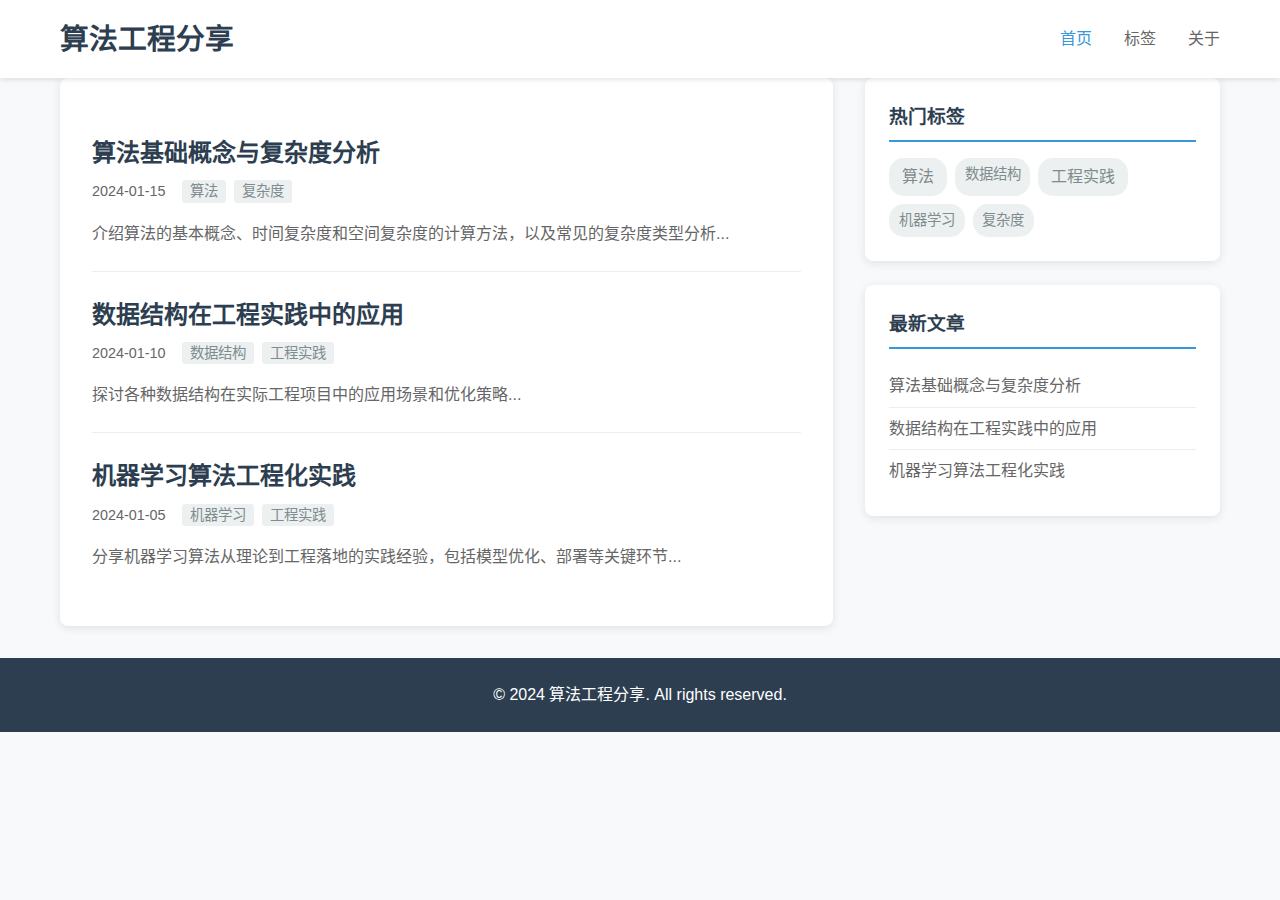
<file: index.html>
<!DOCTYPE html>
<html lang="zh-CN">
<head>
    <meta charset="UTF-8">
    <meta name="viewport" content="width=device-width, initial-scale=1.0">
    <title>算法工程分享 - 首页</title>
    <link rel="stylesheet" href="styles.css">
</head>
<body>
    <header>
        <div class="container">
            <h1>算法工程分享</h1>
            <nav>
                <ul>
                    <li><a href="index.html" class="active">首页</a></li>
                    <li><a href="tags.html">标签</a></li>
                    <li><a href="about.html">关于</a></li>
                </ul>
            </nav>
        </div>
    </header>

    <main class="container">
        <div class="content">
            <article class="post-preview">
                <h2><a href="posts/algorithm-basics.html">算法基础概念与复杂度分析</a></h2>
                <div class="post-meta">
                    <span class="date">2024-01-15</span>
                    <span class="tags">
                        <a href="tags.html#algorithm">算法</a>
                        <a href="tags.html#complexity">复杂度</a>
                    </span>
                </div>
                <p>介绍算法的基本概念、时间复杂度和空间复杂度的计算方法，以及常见的复杂度类型分析...</p>
            </article>

            <article class="post-preview">
                <h2><a href="posts/data-structures.html">数据结构在工程实践中的应用</a></h2>
                <div class="post-meta">
                    <span class="date">2024-01-10</span>
                    <span class="tags">
                        <a href="tags.html#data-structure">数据结构</a>
                        <a href="tags.html#engineering">工程实践</a>
                    </span>
                </div>
                <p>探讨各种数据结构在实际工程项目中的应用场景和优化策略...</p>
            </article>

            <article class="post-preview">
                <h2><a href="posts/machine-learning.html">机器学习算法工程化实践</a></h2>
                <div class="post-meta">
                    <span class="date">2024-01-05</span>
                    <span class="tags">
                        <a href="tags.html#machine-learning">机器学习</a>
                        <a href="tags.html#engineering">工程实践</a>
                    </span>
                </div>
                <p>分享机器学习算法从理论到工程落地的实践经验，包括模型优化、部署等关键环节...</p>
            </article>
        </div>

        <aside class="sidebar">
            <div class="widget">
                <h3>热门标签</h3>
                <div class="tag-cloud">
                    <a href="tags.html#algorithm" class="tag tag-large">算法</a>
                    <a href="tags.html#data-structure" class="tag">数据结构</a>
                    <a href="tags.html#engineering" class="tag tag-large">工程实践</a>
                    <a href="tags.html#machine-learning" class="tag">机器学习</a>
                    <a href="tags.html#complexity" class="tag">复杂度</a>
                </div>
            </div>

            <div class="widget">
                <h3>最新文章</h3>
                <ul class="recent-posts">
                    <li><a href="posts/algorithm-basics.html">算法基础概念与复杂度分析</a></li>
                    <li><a href="posts/data-structures.html">数据结构在工程实践中的应用</a></li>
                    <li><a href="posts/machine-learning.html">机器学习算法工程化实践</a></li>
                </ul>
            </div>
        </aside>
    </main>

    <footer>
        <div class="container">
            <p>&copy; 2024 算法工程分享. All rights reserved.</p>
        </div>
    </footer>
</body>
</html>
</file>
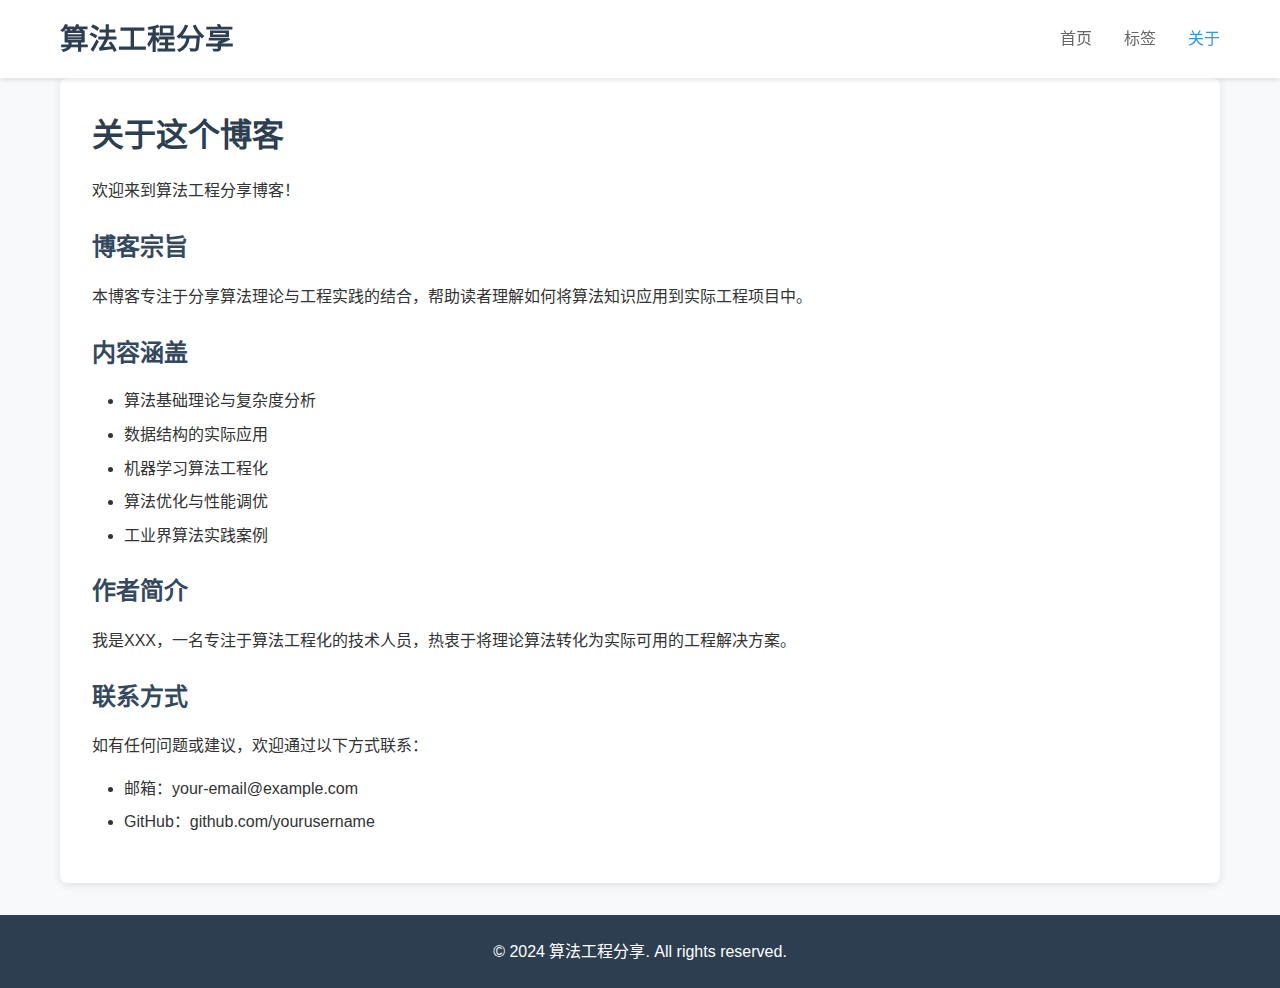
<file: about.html>
<!DOCTYPE html>
<html lang="zh-CN">
<head>
    <meta charset="UTF-8">
    <meta name="viewport" content="width=device-width, initial-scale=1.0">
    <title>关于 - 算法工程分享</title>
    <link rel="stylesheet" href="styles.css">
</head>
<body>
    <header>
        <div class="container">
            <h1>算法工程分享</h1>
            <nav>
                <ul>
                    <li><a href="index.html">首页</a></li>
                    <li><a href="tags.html">标签</a></li>
                    <li><a href="about.html" class="active">关于</a></li>
                </ul>
            </nav>
        </div>
    </header>

    <main class="container">
        <div class="content">
            <article class="post-content">
                <h1>关于这个博客</h1>
                <p>欢迎来到算法工程分享博客！</p>
                
                <h2>博客宗旨</h2>
                <p>本博客专注于分享算法理论与工程实践的结合，帮助读者理解如何将算法知识应用到实际工程项目中。</p>

                <h2>内容涵盖</h2>
                <ul>
                    <li>算法基础理论与复杂度分析</li>
                    <li>数据结构的实际应用</li>
                    <li>机器学习算法工程化</li>
                    <li>算法优化与性能调优</li>
                    <li>工业界算法实践案例</li>
                </ul>

                <h2>作者简介</h2>
                <p>我是XXX，一名专注于算法工程化的技术人员，热衷于将理论算法转化为实际可用的工程解决方案。</p>

                <h2>联系方式</h2>
                <p>如有任何问题或建议，欢迎通过以下方式联系：</p>
                <ul>
                    <li>邮箱：your-email@example.com</li>
                    <li>GitHub：github.com/yourusername</li>
                </ul>
            </article>
        </div>
    </main>

    <footer>
        <div class="container">
            <p>&copy; 2024 算法工程分享. All rights reserved.</p>
        </div>
    </footer>
</body>
</html>
</file>
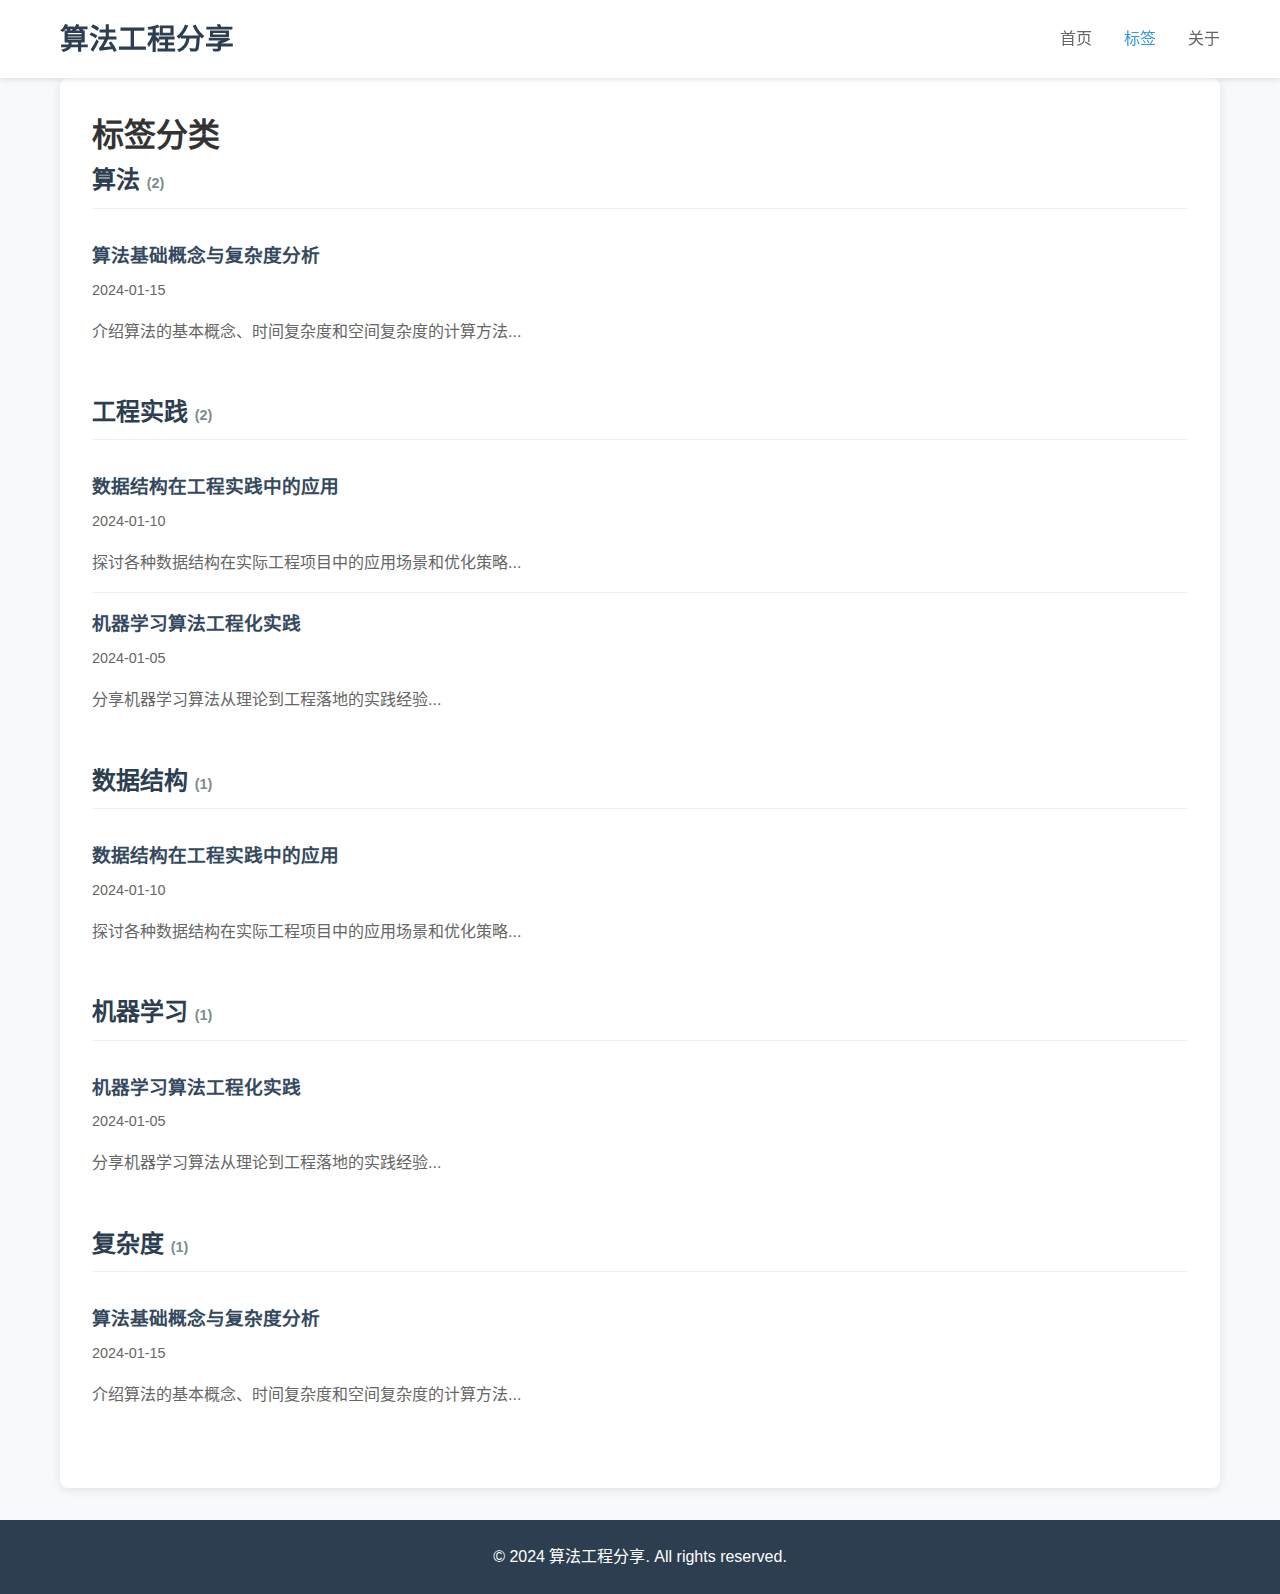
<file: tags.html>
<!DOCTYPE html>
<html lang="zh-CN">
<head>
    <meta charset="UTF-8">
    <meta name="viewport" content="width=device-width, initial-scale=1.0">
    <title>标签 - 算法工程分享</title>
    <link rel="stylesheet" href="styles.css">
</head>
<body>
    <header>
        <div class="container">
            <h1>算法工程分享</h1>
            <nav>
                <ul>
                    <li><a href="index.html">首页</a></li>
                    <li><a href="tags.html" class="active">标签</a></li>
                    <li><a href="about.html">关于</a></li>
                </ul>
            </nav>
        </div>
    </header>

    <main class="container">
        <div class="content">
            <h1>标签分类</h1>
            
            <section class="tag-section" id="algorithm">
                <h2>算法 <span class="tag-count">(2)</span></h2>
                <div class="posts-by-tag">
                    <article class="post-preview">
                        <h3><a href="posts/algorithm-basics.html">算法基础概念与复杂度分析</a></h3>
                        <div class="post-meta">
                            <span class="date">2024-01-15</span>
                        </div>
                        <p>介绍算法的基本概念、时间复杂度和空间复杂度的计算方法...</p>
                    </article>
                </div>
            </section>

            <section class="tag-section" id="engineering">
                <h2>工程实践 <span class="tag-count">(2)</span></h2>
                <div class="posts-by-tag">
                    <article class="post-preview">
                        <h3><a href="posts/data-structures.html">数据结构在工程实践中的应用</a></h3>
                        <div class="post-meta">
                            <span class="date">2024-01-10</span>
                        </div>
                        <p>探讨各种数据结构在实际工程项目中的应用场景和优化策略...</p>
                    </article>
                    <article class="post-preview">
                        <h3><a href="posts/machine-learning.html">机器学习算法工程化实践</a></h3>
                        <div class="post-meta">
                            <span class="date">2024-01-05</span>
                        </div>
                        <p>分享机器学习算法从理论到工程落地的实践经验...</p>
                    </article>
                </div>
            </section>

            <section class="tag-section" id="data-structure">
                <h2>数据结构 <span class="tag-count">(1)</span></h2>
                <div class="posts-by-tag">
                    <article class="post-preview">
                        <h3><a href="posts/data-structures.html">数据结构在工程实践中的应用</a></h3>
                        <div class="post-meta">
                            <span class="date">2024-01-10</span>
                        </div>
                        <p>探讨各种数据结构在实际工程项目中的应用场景和优化策略...</p>
                    </article>
                </div>
            </section>

            <section class="tag-section" id="machine-learning">
                <h2>机器学习 <span class="tag-count">(1)</span></h2>
                <div class="posts-by-tag">
                    <article class="post-preview">
                        <h3><a href="posts/machine-learning.html">机器学习算法工程化实践</a></h3>
                        <div class="post-meta">
                            <span class="date">2024-01-05</span>
                        </div>
                        <p>分享机器学习算法从理论到工程落地的实践经验...</p>
                    </article>
                </div>
            </section>

            <section class="tag-section" id="complexity">
                <h2>复杂度 <span class="tag-count">(1)</span></h2>
                <div class="posts-by-tag">
                    <article class="post-preview">
                        <h3><a href="posts/algorithm-basics.html">算法基础概念与复杂度分析</a></h3>
                        <div class="post-meta">
                            <span class="date">2024-01-15</span>
                        </div>
                        <p>介绍算法的基本概念、时间复杂度和空间复杂度的计算方法...</p>
                    </article>
                </div>
            </section>
        </div>
    </main>

    <footer>
        <div class="container">
            <p>&copy; 2024 算法工程分享. All rights reserved.</p>
        </div>
    </footer>
</body>
</html>
</file>
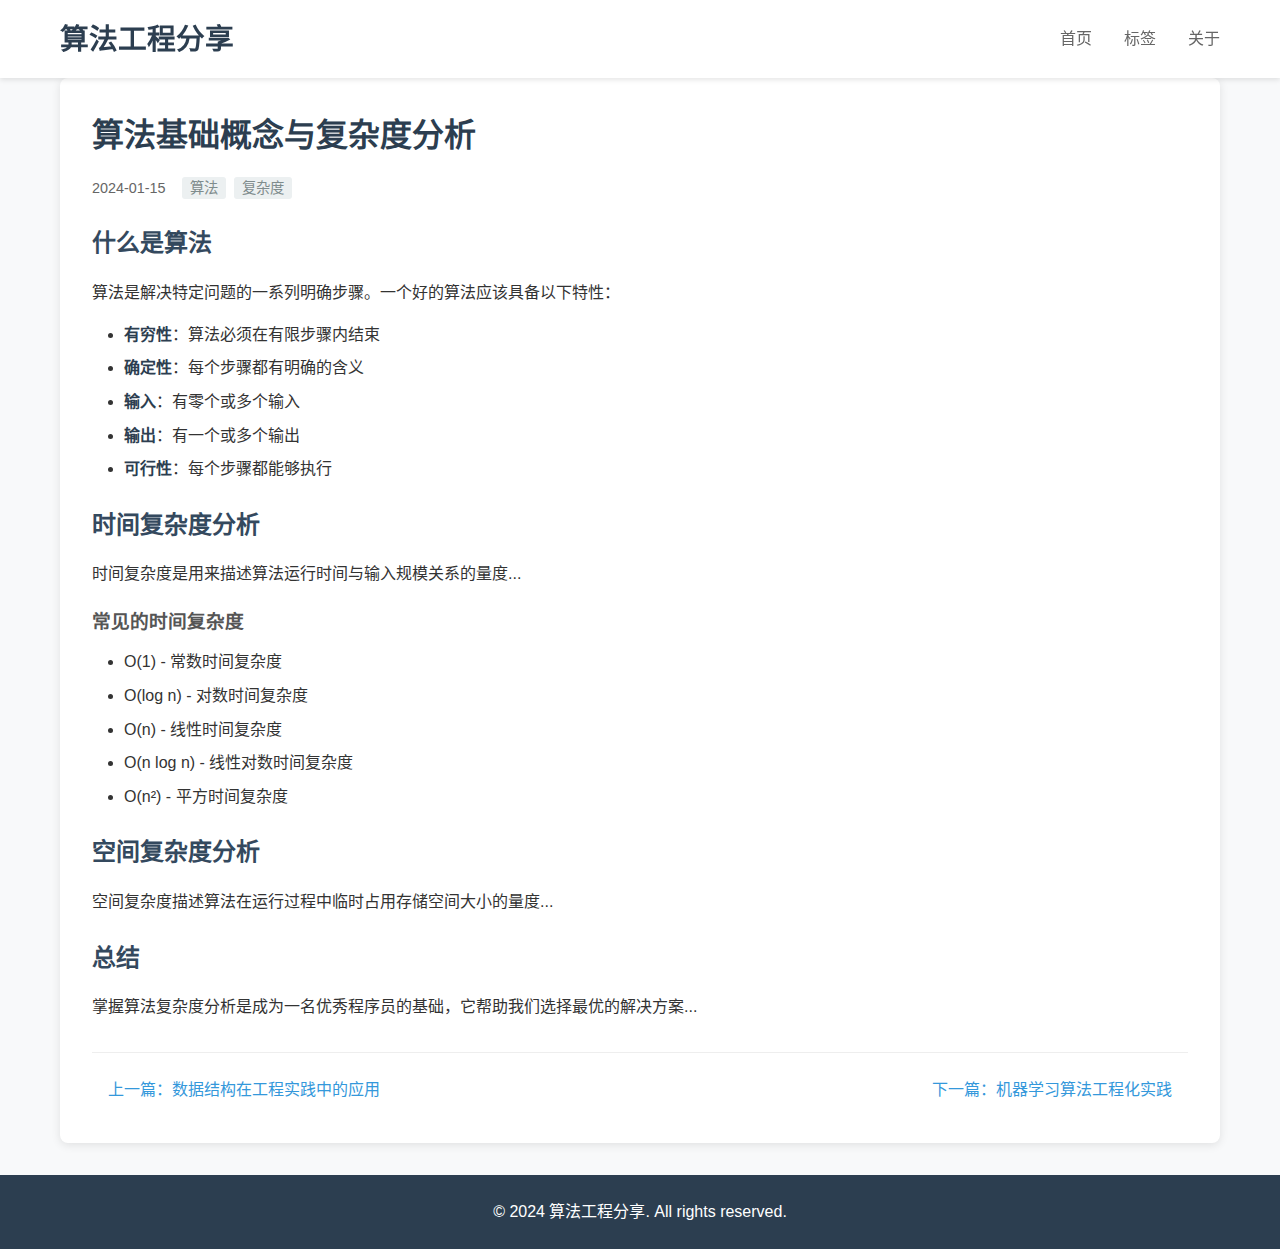
<file: posts/algorithm-basics.html>
<!DOCTYPE html>
<html lang="zh-CN">
<head>
    <meta charset="UTF-8">
    <meta name="viewport" content="width=device-width, initial-scale=1.0">
    <title>算法基础概念与复杂度分析 - 算法工程分享</title>
    <link rel="stylesheet" href="../styles.css">
</head>
<body>
    <header>
        <div class="container">
            <h1>算法工程分享</h1>
            <nav>
                <ul>
                    <li><a href="../index.html">首页</a></li>
                    <li><a href="../tags.html">标签</a></li>
                    <li><a href="../about.html">关于</a></li>
                </ul>
            </nav>
        </div>
    </header>

    <main class="container">
        <div class="content">
            <article class="post-content">
                <h1>算法基础概念与复杂度分析</h1>
                <div class="post-meta">
                    <span class="date">2024-01-15</span>
                    <span class="tags">
                        <a href="../tags.html#algorithm">算法</a>
                        <a href="../tags.html#complexity">复杂度</a>
                    </span>
                </div>

                <h2>什么是算法</h2>
                <p>算法是解决特定问题的一系列明确步骤。一个好的算法应该具备以下特性：</p>
                <ul>
                    <li><strong>有穷性</strong>：算法必须在有限步骤内结束</li>
                    <li><strong>确定性</strong>：每个步骤都有明确的含义</li>
                    <li><strong>输入</strong>：有零个或多个输入</li>
                    <li><strong>输出</strong>：有一个或多个输出</li>
                    <li><strong>可行性</strong>：每个步骤都能够执行</li>
                </ul>

                <h2>时间复杂度分析</h2>
                <p>时间复杂度是用来描述算法运行时间与输入规模关系的量度...</p>

                <h3>常见的时间复杂度</h3>
                <ul>
                    <li>O(1) - 常数时间复杂度</li>
                    <li>O(log n) - 对数时间复杂度</li>
                    <li>O(n) - 线性时间复杂度</li>
                    <li>O(n log n) - 线性对数时间复杂度</li>
                    <li>O(n²) - 平方时间复杂度</li>
                </ul>

                <h2>空间复杂度分析</h2>
                <p>空间复杂度描述算法在运行过程中临时占用存储空间大小的量度...</p>

                <h2>总结</h2>
                <p>掌握算法复杂度分析是成为一名优秀程序员的基础，它帮助我们选择最优的解决方案...</p>
            </article>

            <div class="post-navigation">
                <a href="data-structures.html" class="prev-post">上一篇：数据结构在工程实践中的应用</a>
                <a href="machine-learning.html" class="next-post">下一篇：机器学习算法工程化实践</a>
            </div>
        </div>
    </main>

    <footer>
        <div class="container">
            <p>&copy; 2024 算法工程分享. All rights reserved.</p>
        </div>
    </footer>
</body>
</html>
</file>
<file: styles.css>
/* 基础样式重置 */
* {
    margin: 0;
    padding: 0;
    box-sizing: border-box;
}

body {
    font-family: 'Segoe UI', Tahoma, Geneva, Verdana, sans-serif;
    line-height: 1.6;
    color: #333;
    background-color: #f8f9fa;
}

.container {
    max-width: 1200px;
    margin: 0 auto;
    padding: 0 20px;
}

/* 头部样式 */
header {
    background-color: #fff;
    box-shadow: 0 2px 5px rgba(0,0,0,0.1);
    position: sticky;
    top: 0;
    z-index: 100;
}

header .container {
    display: flex;
    justify-content: space-between;
    align-items: center;
    padding: 1rem 20px;
}

header h1 {
    font-size: 1.8rem;
    color: #2c3e50;
}

nav ul {
    display: flex;
    list-style: none;
    gap: 2rem;
}

nav a {
    text-decoration: none;
    color: #666;
    font-weight: 500;
    transition: color 0.3s ease;
}

nav a:hover,
nav a.active {
    color: #3498db;
}

/* 主要内容区域 */
main {
    display: flex;
    gap: 2rem;
    margin: 2rem 0;
}

.content {
    flex: 2;
    background: #fff;
    padding: 2rem;
    border-radius: 8px;
    box-shadow: 0 2px 10px rgba(0,0,0,0.1);
}

.sidebar {
    flex: 1;
}

/* 文章预览样式 */
.post-preview {
    padding: 1.5rem 0;
    border-bottom: 1px solid #eee;
}

.post-preview:last-child {
    border-bottom: none;
}

.post-preview h2 {
    margin-bottom: 0.5rem;
}

.post-preview h2 a {
    text-decoration: none;
    color: #2c3e50;
    transition: color 0.3s ease;
}

.post-preview h2 a:hover {
    color: #3498db;
}

.post-meta {
    display: flex;
    align-items: center;
    gap: 1rem;
    margin-bottom: 1rem;
    font-size: 0.9rem;
    color: #666;
}

.post-meta .tags a {
    background-color: #ecf0f1;
    color: #7f8c8d;
    padding: 0.2rem 0.5rem;
    border-radius: 3px;
    text-decoration: none;
    margin-right: 0.3rem;
    transition: background-color 0.3s ease;
}

.post-meta .tags a:hover {
    background-color: #3498db;
    color: #fff;
}

.post-preview p {
    color: #666;
    line-height: 1.7;
}

/* 侧边栏样式 */
.widget {
    background: #fff;
    padding: 1.5rem;
    margin-bottom: 1.5rem;
    border-radius: 8px;
    box-shadow: 0 2px 10px rgba(0,0,0,0.1);
}

.widget h3 {
    margin-bottom: 1rem;
    color: #2c3e50;
    border-bottom: 2px solid #3498db;
    padding-bottom: 0.5rem;
}

.tag-cloud {
    display: flex;
    flex-wrap: wrap;
    gap: 0.5rem;
}

.tag {
    display: inline-block;
    background-color: #ecf0f1;
    color: #7f8c8d;
    padding: 0.3rem 0.6rem;
    border-radius: 15px;
    text-decoration: none;
    font-size: 0.9rem;
    transition: all 0.3s ease;
}

.tag:hover {
    background-color: #3498db;
    color: #fff;
    transform: translateY(-2px);
}

.tag-large {
    font-size: 1rem;
    padding: 0.4rem 0.8rem;
}

.recent-posts {
    list-style: none;
}

.recent-posts li {
    padding: 0.5rem 0;
    border-bottom: 1px solid #eee;
}

.recent-posts li:last-child {
    border-bottom: none;
}

.recent-posts a {
    text-decoration: none;
    color: #666;
    transition: color 0.3s ease;
}

.recent-posts a:hover {
    color: #3498db;
}

/* 标签页面样式 */
.tag-section {
    margin-bottom: 2rem;
}

.tag-section h2 {
    color: #2c3e50;
    margin-bottom: 1rem;
    padding-bottom: 0.5rem;
    border-bottom: 1px solid #eee;
}

.tag-count {
    color: #7f8c8d;
    font-size: 0.9rem;
}

/* 文章内容样式 */
.post-content h1 {
    color: #2c3e50;
    margin-bottom: 1rem;
}

.post-content h2 {
    color: #34495e;
    margin: 1.5rem 0 1rem 0;
}

.post-content h3 {
    color: #555;
    margin: 1.2rem 0 0.8rem 0;
}

.post-content p {
    margin-bottom: 1rem;
    line-height: 1.7;
}

.post-content ul {
    margin-left: 2rem;
    margin-bottom: 1rem;
}

.post-content li {
    margin-bottom: 0.5rem;
}

.post-content strong {
    color: #2c3e50;
}

/* 文章导航 */
.post-navigation {
    display: flex;
    justify-content: space-between;
    margin-top: 2rem;
    padding-top: 1rem;
    border-top: 1px solid #eee;
}

.post-navigation a {
    text-decoration: none;
    color: #3498db;
    padding: 0.5rem 1rem;
    border-radius: 4px;
    transition: background-color 0.3s ease;
}

.post-navigation a:hover {
    background-color: #ecf0f1;
}

/* 标签页面的文章列表 */
.posts-by-tag .post-preview {
    padding: 1rem 0;
}

.posts-by-tag .post-preview h3 {
    margin-bottom: 0.5rem;
}

.posts-by-tag .post-preview h3 a {
    color: #34495e;
    text-decoration: none;
}

.posts-by-tag .post-preview h3 a:hover {
    color: #3498db;
}

/* 页脚样式 */
footer {
    background-color: #2c3e50;
    color: #fff;
    text-align: center;
    padding: 1.5rem 0;
    margin-top: 2rem;
}

footer p {
    margin: 0;
}

/* 响应式设计 */
@media (max-width: 768px) {
    main {
        flex-direction: column;
    }
    
    header .container {
        flex-direction: column;
        gap: 1rem;
    }
    
    nav ul {
        gap: 1rem;
    }
    
    .post-navigation {
        flex-direction: column;
        gap: 1rem;
    }
    
    .post-meta {
        flex-direction: column;
        align-items: flex-start;
        gap: 0.5rem;
    }
}

/* 代码块样式 */
pre {
    background-color: #f8f9fa;
    border: 1px solid #ddd;
    border-radius: 4px;
    padding: 1rem;
    overflow-x: auto;
    margin: 1rem 0;
}

code {
    font-family: 'Courier New', monospace;
    background-color: #f8f9fa;
    padding: 0.2rem 0.4rem;
    border-radius: 3px;
}
</file>
